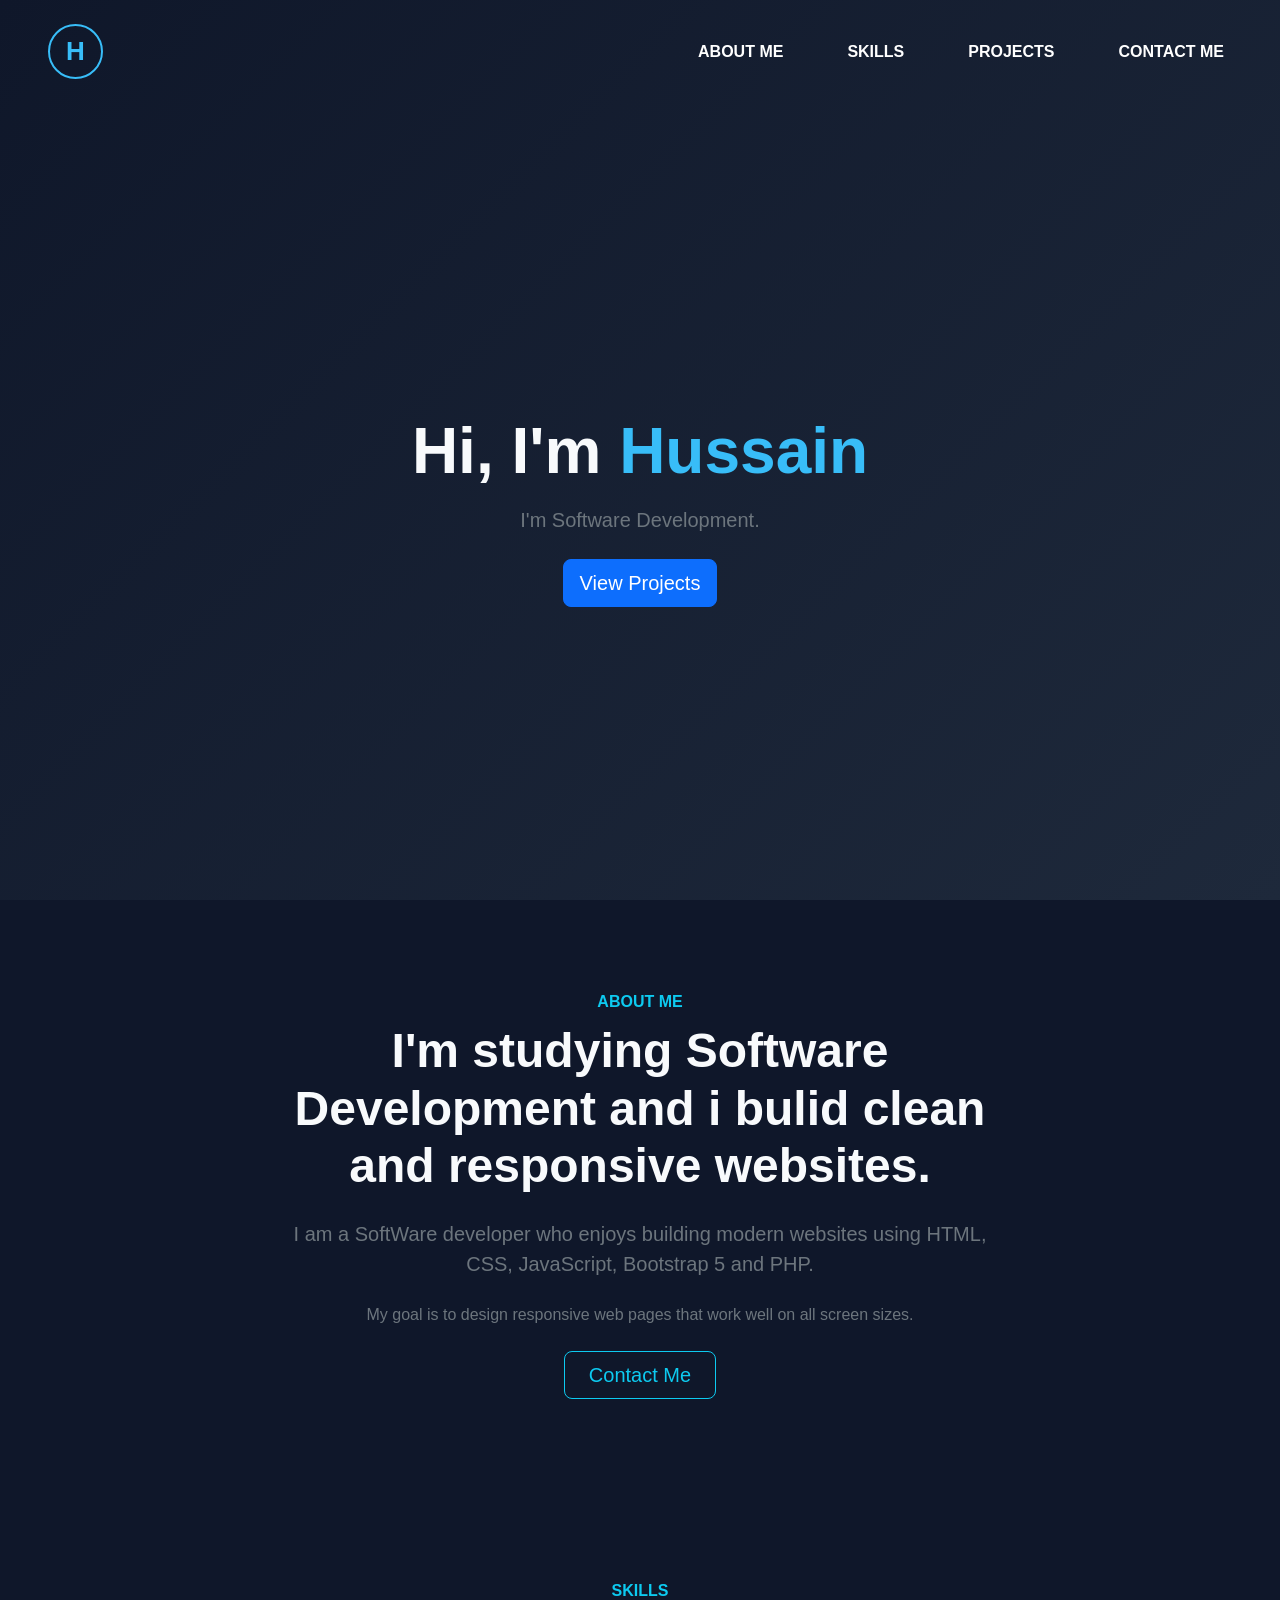
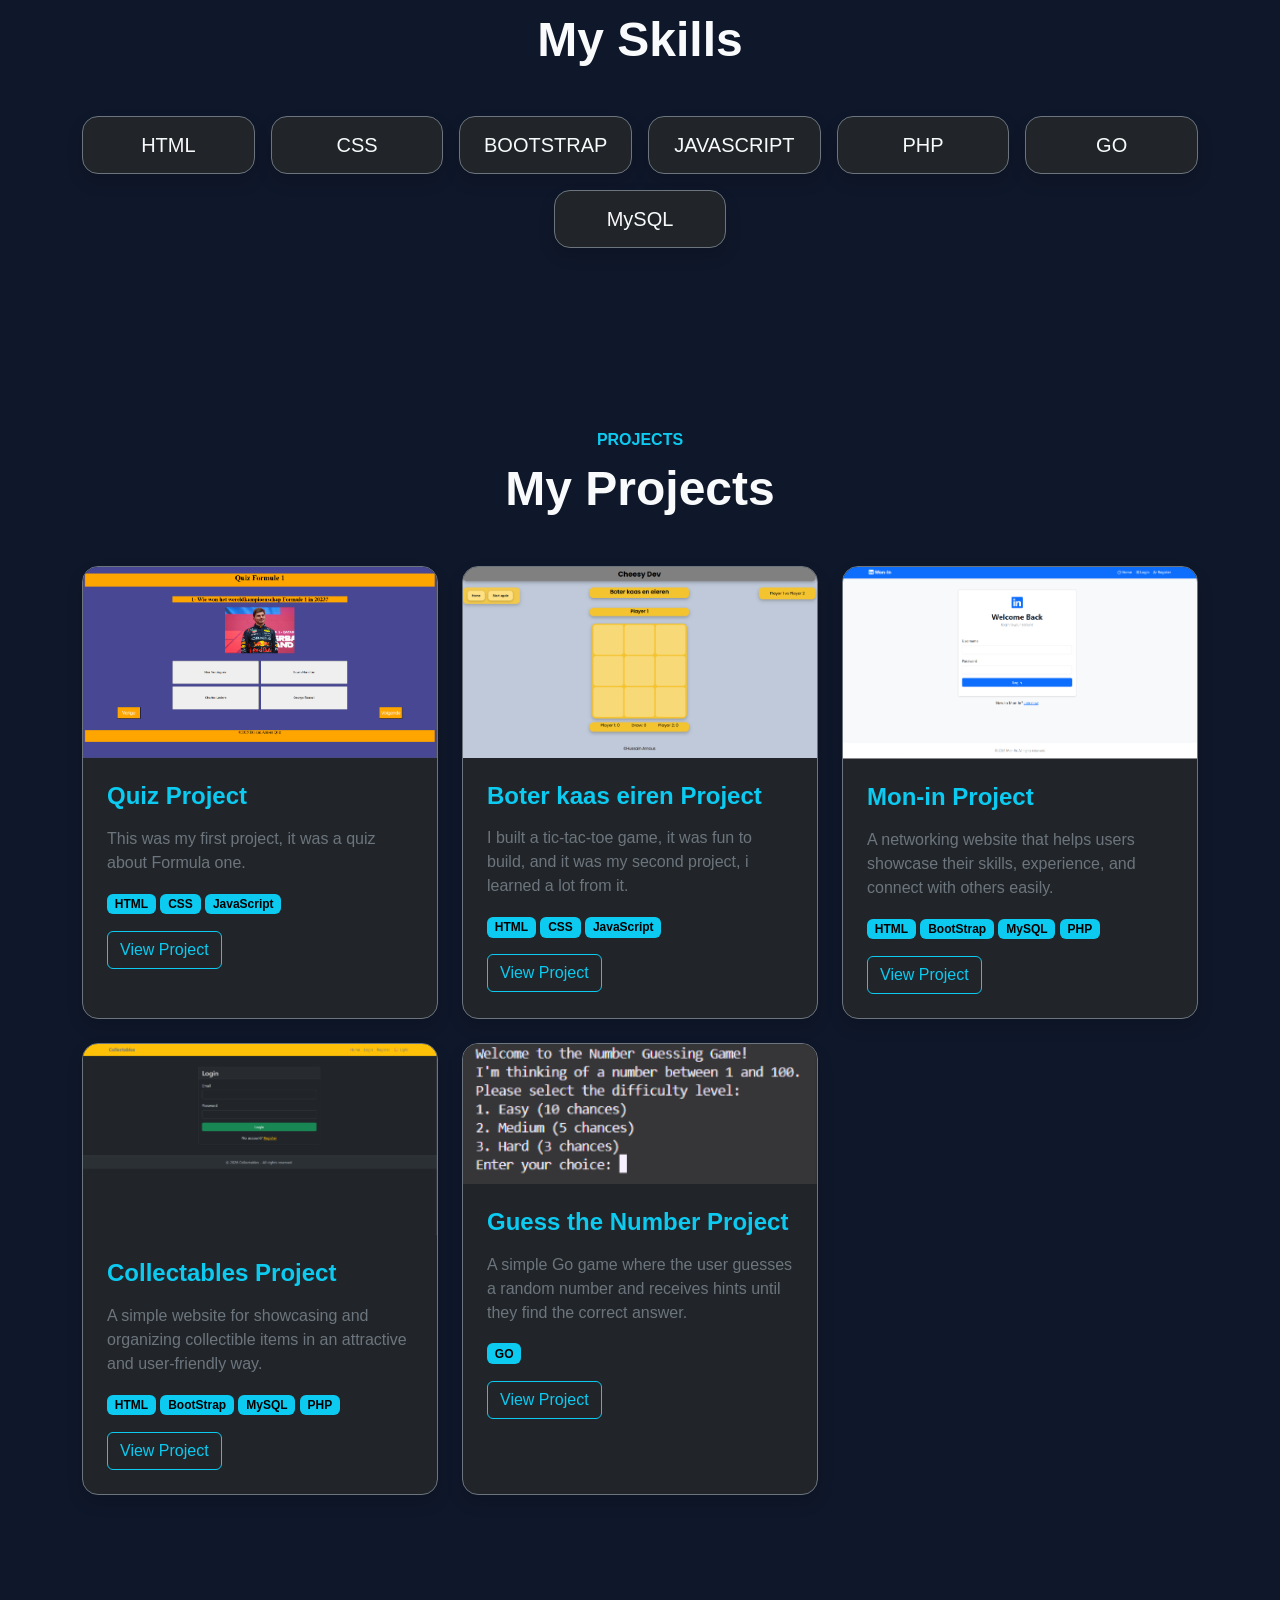
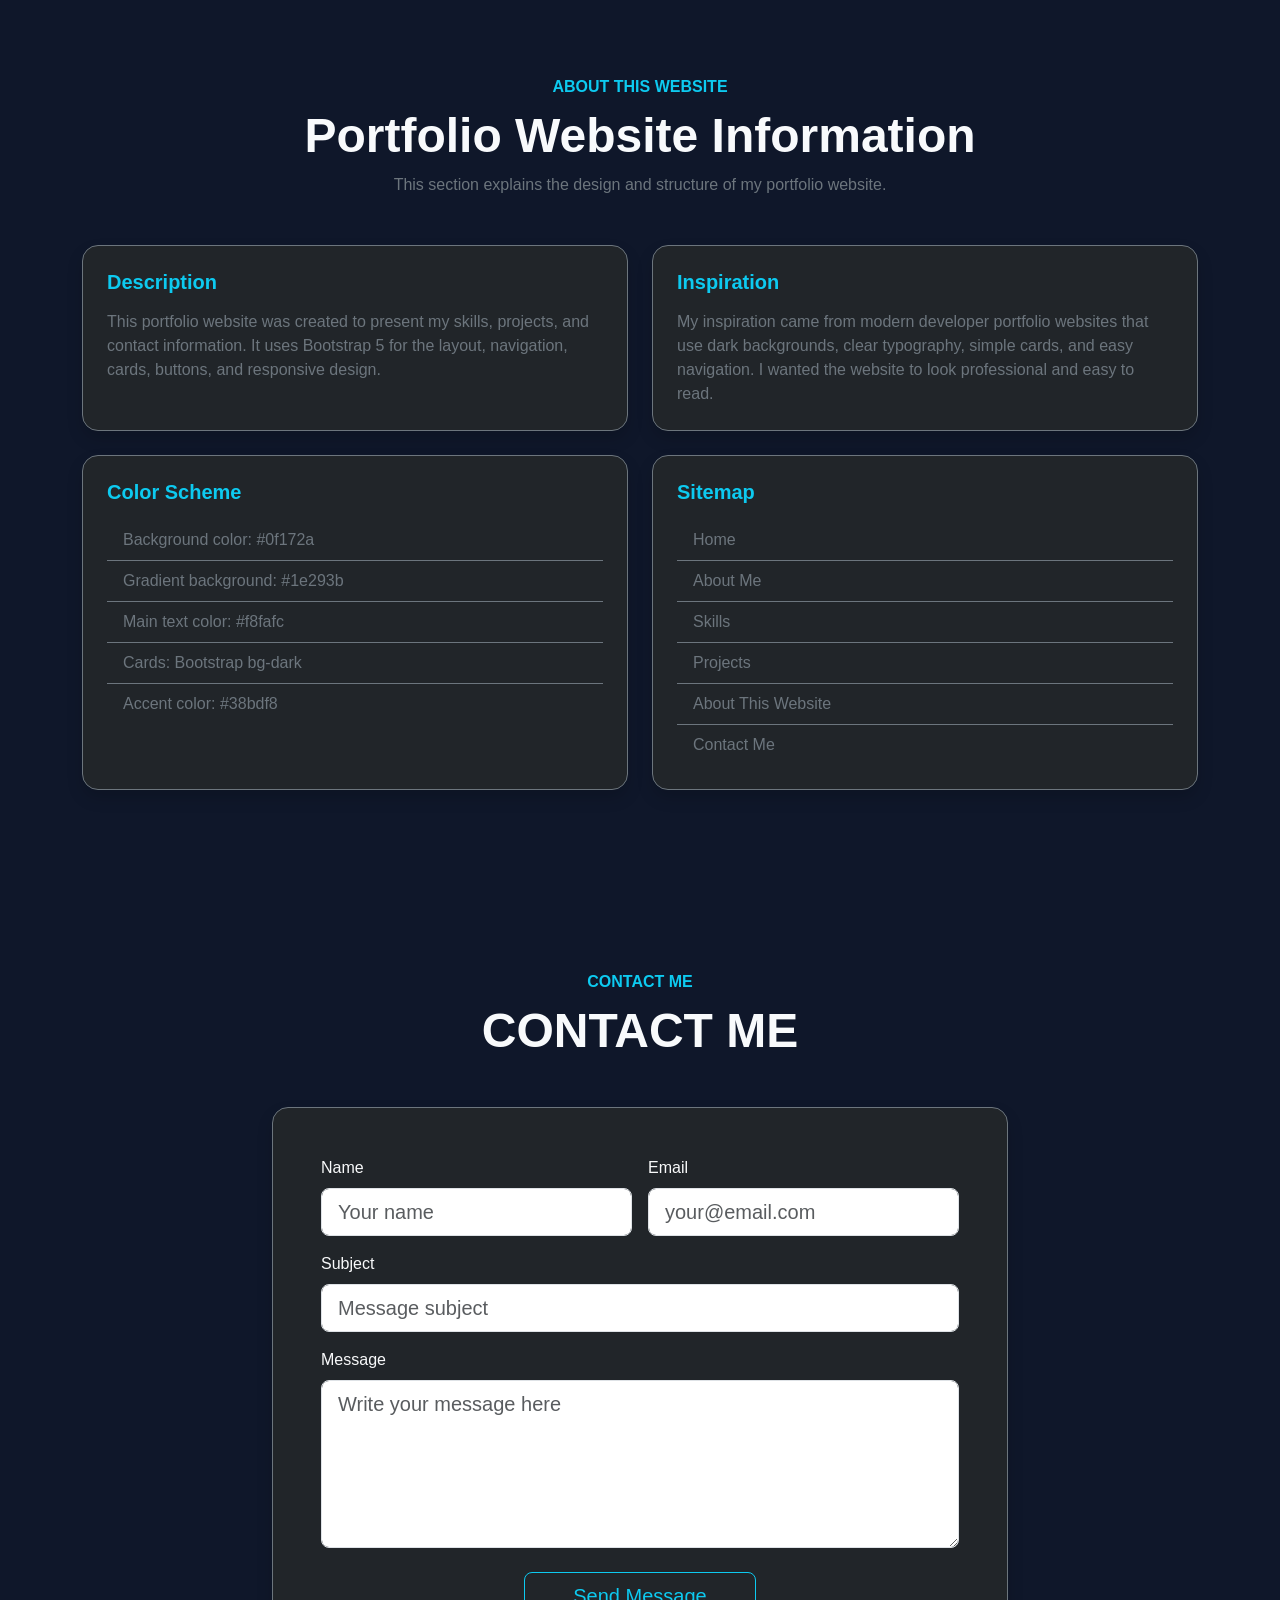
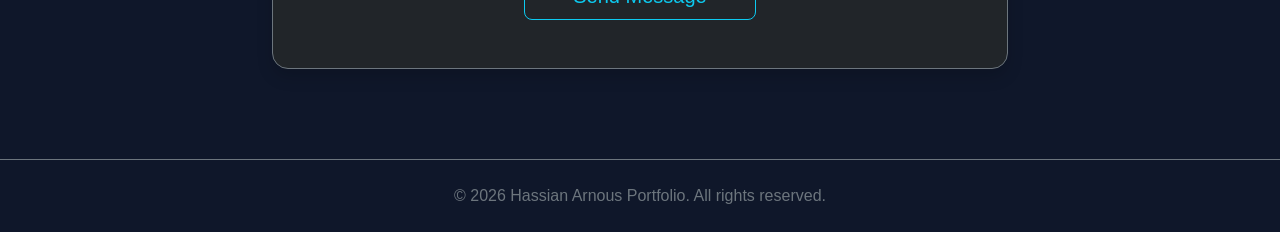
<file: index.html>
<!DOCTYPE html>
<html lang="en">
<head>
    <meta charset="UTF-8">
    <meta name="viewport" content="width=device-width, initial-scale=1.0">
    <title>Portfolio | Hussain Arnous</title>
    <link href="https://cdn.jsdelivr.net/npm/bootstrap@5.3.8/dist/css/bootstrap.min.css" rel="stylesheet" integrity="sha384-sRIl4kxILFvY47J16cr9ZwB07vP4J8+LH7qKQnuqkuIAvNWLzeN8tE5YBujZqJLB" crossorigin="anonymous">

    <link rel="stylesheet" href="style.css">

    <!-- Bootstrap icons -->
     <link
    rel="stylesheet"
    href="https://cdn.jsdelivr.net/npm/bootstrap-icons@1.11.3/font/bootstrap-icons.css"
  />
</head>
<body>

    <!-- Navbar en Logo  -->

    <nav class="navbar navbar-expand-lg navbar-dark fixed-top bg-transparent py-4">
  <div class="container-fluid px-4 px-lg-5">

    <a class="navbar-brand logo-circle d-flex align-items-center justify-content-center fw-bold" href="#home">
  H
</a>

    <button
      class="navbar-toggler"
      type="button"
      data-bs-toggle="collapse"
      data-bs-target="#navbarMenu"
    >
      <span class="navbar-toggler-icon"></span>
    </button>

    <div class="collapse navbar-collapse" id="navbarMenu">
      <ul class="navbar-nav ms-auto gap-lg-5">
        <li class="nav-item">
          <a class="nav-link text-white fw-semibold text-uppercase" href="#about">ABOUT ME</a>
        </li>

        <li class="nav-item">
          <a class="nav-link text-white fw-semibold text-uppercase" href="#skills">SKILLS</a>
        </li>

        <li class="nav-item">
          <a class="nav-link text-white fw-semibold text-uppercase" href="#projects">PROJECTS</a>
        </li>

        <li class="nav-item">
          <a class="nav-link text-white fw-semibold text-uppercase" href="#contact">CONTACT ME</a>
        </li>
      </ul>
    </div>

  </div>
</nav>

<!-- hero section -->

<section id="home" class="hero-section d-flex align-items-center">
  <div class="container text-center">
    <h1 class="display-3 fw-bold mb-3">
      Hi, I'm <span class="accent-text">Hussain</span>
    </h1>

    <p class="lead text-secondary mb-4">
      I'm  Software Development.
    </p>

    <a href="#projects" class="btn btn-primary btn-lg">
      View Projects
    </a>
  </div>
</section>

<!-- About me section -->

<section id="about" class="section-space">
  <div class="container">
    <div class="row justify-content-center text-center">

      <div class="col-lg-8">
        <p class="text-info fw-bold mb-2">ABOUT ME</p>

        <h2 class="display-5 fw-bold mb-4">
          I'm studying Software Development and i bulid clean and responsive websites.
        </h2>

        <p class="lead text-secondary mb-4">
          I am a SoftWare developer who enjoys building modern websites using
          HTML, CSS, JavaScript, Bootstrap 5 and PHP.
        </p>

        <p class="text-secondary mb-4">
          My goal is to design responsive web pages
          that work well on all screen sizes.
        </p>

        <a href="#contact" class="btn btn-outline-info btn-lg px-4">
          Contact Me
        </a>
      </div>

    </div>
  </div>
</section>

<!-- Skills section  -->

<section id="skills" class="section-space">
  <div class="container">

    <div class="text-center mb-5">
      <p class="text-info fw-bold mb-2">SKILLS</p>
      <h2 class="display-5 fw-bold">My Skills</h2>
    </div>

    <div class="row justify-content-center g-3">

      <div class="col-6 col-md-4 col-lg-2">
        <div class="card bg-dark text-light border-secondary text-center rounded-4 shadow h-100">
          <div class="card-body">
            <h3 class="fs-5 mb-0">HTML</h3>
          </div>
        </div>
      </div>

      <div class="col-6 col-md-4 col-lg-2">
        <div class="card bg-dark text-light border-secondary text-center rounded-4 shadow h-100">
          <div class="card-body">
            <h3 class="fs-5 mb-0">CSS</h3>
          </div>
        </div>
      </div>

      <div class="col-6 col-md-4 col-lg-2">
        <div class="card bg-dark text-light border-secondary text-center rounded-4 shadow h-100">
          <div class="card-body">
            <h3 class="fs-5 mb-0">BOOTSTRAP</h3>
          </div>
        </div>
      </div>

      <div class="col-6 col-md-4 col-lg-2">
        <div class="card bg-dark text-light border-secondary text-center rounded-4 shadow h-100">
          <div class="card-body">
            <h3 class="fs-5 mb-0">JAVASCRIPT</h3>
          </div>
        </div>
      </div>

      <div class="col-6 col-md-4 col-lg-2">
        <div class="card bg-dark text-light border-secondary text-center rounded-4 shadow h-100">
          <div class="card-body">
            <h3 class="fs-5 mb-0">PHP</h3>
          </div>
        </div>
      </div>

      
      <div class="col-6 col-md-4 col-lg-2">
        <div class="card bg-dark text-light border-secondary text-center rounded-4 shadow h-100">
          <div class="card-body">
            <h3 class="fs-5 mb-0">GO</h3>
          </div>
        </div>
      </div>

      <div class="col-6 col-md-4 col-lg-2">
        <div class="card bg-dark text-light border-secondary text-center rounded-4 shadow h-100">
          <div class="card-body">
            <h3 class="fs-5 mb-0">MySQL</h3>
          </div>
        </div>
      </div>

    </div>

  </div>
</section>

<!-- Projects -->

<section id="projects" class="section-space">
  <div class="container">

    <div class="text-center mb-5">
      <p class="text-info fw-bold mb-2">PROJECTS</p>
      <h2 class="display-5 fw-bold">My Projects</h2>
    </div>

    <div class="row g-4">

      <!-- Project 1 -->
      <div class="col-md-6 col-lg-4">
        <div class="card bg-dark text-light border-secondary rounded-4 shadow h-100 overflow-hidden">
          <img
            src="img/quiz.png.png"
            class="card-img-top"
            alt="quiz project"
          >

          <div class="card-body p-4">
            <h3 class="fs-4 fw-bold text-info mb-3">Quiz Project</h3>
            <p class="text-secondary">
              This was my first project, it was a quiz about Formula one.
            </p>

            <div class="mb-3">
              <span class="badge text-bg-info">HTML</span>
              <span class="badge text-bg-info">CSS</span>
              <span class="badge text-bg-info">JavaScript</span>
            </div>

            <a href="projects/quiz/index.html" class="btn btn-outline-info">View Project</a>
          </div>
        </div>
      </div>

      <!-- Project 2 -->
      <div class="col-md-6 col-lg-4">
        <div class="card bg-dark text-light border-secondary rounded-4 shadow h-100 overflow-hidden">
          <img
            src="img/x-o.png"
            class="card-img-top"
            alt="X and O project"
          >

          <div class="card-body p-4">
            <h3 class="fs-4 fw-bold text-info mb-3">Boter kaas eiren Project</h3>
            <p class="text-secondary">
              I built a tic-tac-toe game, it was fun to build, and it was my second project, i learned a lot from it.
            </p>

            <div class="mb-3">
              <span class="badge text-bg-info">HTML</span>
              <span class="badge text-bg-info">CSS</span>
              <span class="badge text-bg-info">JavaScript</span>
            </div>

            <a href="projects/xo/index.html" class="btn btn-outline-info">View Project</a>
          </div>
        </div>
      </div>

      <!-- Project 3 -->
      <div class="col-md-6 col-lg-4">
        <div class="card bg-dark text-light border-secondary rounded-4 shadow h-100 overflow-hidden">
          <img
            src="img/monin.png"
            class="card-img-top"
            alt="Mon-in project"
          >

          <div class="card-body p-4">
            <h3 class="fs-4 fw-bold text-info mb-3">Mon-in Project</h3>
            <p class="text-secondary">
              A  networking website that helps users showcase their skills, experience, and connect with others easily.

            </p>

            <div class="mb-3">
              <span class="badge text-bg-info">HTML</span>
              <span class="badge text-bg-info">BootStrap</span>
              <span class="badge text-bg-info">MySQL</span>
              <span class="badge text-bg-info">PHP</span>
            </div>

            <a href="projects/mon/index.php" class="btn btn-outline-info">View Project</a>
          </div>
        </div>
      </div>

      <!-- Project 4 -->

            <div class="col-md-6 col-lg-4">
        <div class="card bg-dark text-light border-secondary rounded-4 shadow h-100 overflow-hidden">
          <img
            src="img/col.png"
            class="card-img-top"
            alt="Collectables"
          >

          <div class="card-body p-4">
            <h3 class="fs-4 fw-bold text-info mb-3">Collectables Project</h3>
            <p class="text-secondary">
              A simple website for showcasing and organizing collectible items in an attractive and user-friendly way.
            </p>

            <div class="mb-3">
              <span class="badge text-bg-info">HTML</span>
              <span class="badge text-bg-info">BootStrap</span>
              <span class="badge text-bg-info">MySQL</span>
              <span class="badge text-bg-info">PHP</span>
            </div>

            <a href="projects/col/index.php" class="btn btn-outline-info">View Project</a>
          </div>
        </div>
      </div>

      <!-- project 5 -->

                  <div class="col-md-6 col-lg-4">
        <div class="card bg-dark text-light border-secondary rounded-4 shadow h-100 overflow-hidden">
          <img
            src="img/game.png"
            class="card-img-top"
            alt="Collectables"
          >

          <div class="card-body p-4">
            <h3 class="fs-4 fw-bold text-info mb-3">Guess the Number Project</h3>
            <p class="text-secondary">
              A simple Go game where the user guesses a random number and receives hints until they find the correct answer.

            </p>

            <div class="mb-3">
              <span class="badge text-bg-info">GO</span>

            </div>

            <a href="" class="btn btn-outline-info">View Project</a>
          </div>
        </div>
      </div>
      

    </div>

  </div>
</section>

<!-- About website -->

 <section id="website-info" class="section-space">
  <div class="container">

    <div class="text-center mb-5">
      <p class="text-info fw-bold mb-2">ABOUT THIS WEBSITE</p>
      <h2 class="display-5 fw-bold">Portfolio Website Information</h2>
      <p class="text-secondary">
        This section explains the design and structure of my portfolio website.
      </p>
    </div>

    <div class="row g-4">

      <!-- Description -->
      <div class="col-md-6">
        <div class="card bg-dark text-light border-secondary rounded-4 shadow h-100">
          <div class="card-body p-4">
            <h3 class="fs-5 text-info fw-bold mb-3">Description</h3>
            <p class="text-secondary mb-0">
        This portfolio website was created to present my skills, projects,
        and contact information. It uses Bootstrap 5 for the layout,
        navigation, cards, buttons, and responsive design.
            </p>
          </div>
        </div>
      </div>

      <!-- Inspiration -->
      <div class="col-md-6">
        <div class="card bg-dark text-light border-secondary rounded-4 shadow h-100">
          <div class="card-body p-4">
            <h3 class="fs-5 text-info fw-bold mb-3">Inspiration</h3>
            <p class="text-secondary mb-0">
              My inspiration came from modern developer portfolio websites
              that use dark backgrounds, clear typography, simple cards,
              and easy navigation. I wanted the website to look professional
              and easy to read.
            </p>
          </div>
        </div>
      </div>

      <!-- Color Scheme -->
      <div class="col-md-6">
        <div class="card bg-dark text-light border-secondary rounded-4 shadow h-100">
          <div class="card-body p-4">
            <h3 class="fs-5 text-info fw-bold mb-3">Color Scheme</h3>

            <ul class="list-group list-group-flush">
              <li class="list-group-item bg-dark text-secondary border-secondary">
                Background color: #0f172a
              </li>
              <li class="list-group-item bg-dark text-secondary border-secondary">
                Gradient background: #1e293b
              </li>
              <li class="list-group-item bg-dark text-secondary border-secondary">
                Main text color: #f8fafc
              </li>
              <li class="list-group-item bg-dark text-secondary border-secondary">
                Cards: Bootstrap bg-dark
              </li>
              <li class="list-group-item bg-dark text-secondary border-secondary">
                Accent color: #38bdf8
              </li>
            </ul>
          </div>
        </div>
      </div>

      <!-- Sitemap -->
      <div class="col-md-6">
        <div class="card bg-dark text-light border-secondary rounded-4 shadow h-100">
          <div class="card-body p-4">
            <h3 class="h5 text-info fw-bold mb-3">Sitemap</h3>

            <ul class="list-group list-group-flush">
              <li class="list-group-item bg-dark text-secondary border-secondary">
                Home
              </li>
              <li class="list-group-item bg-dark text-secondary border-secondary">
                About Me
              </li>
              <li class="list-group-item bg-dark text-secondary border-secondary">
                Skills
              </li>
              <li class="list-group-item bg-dark text-secondary border-secondary">
                Projects
              </li>
              <li class="list-group-item bg-dark text-secondary border-secondary">
                About This Website
              </li>
              <li class="list-group-item bg-dark text-secondary border-secondary">
                Contact Me
              </li>
            </ul>
          </div>
        </div>
      </div>

    </div>

  </div>
</section>

<!-- form -->

<section id="contact" class="section-space">
  <div class="container">

    <div class="text-center mb-5">
      <p class="text-info fw-bold mb-2">CONTACT ME</p>
      <h2 class="display-5 fw-bold">CONTACT ME</h2>
    </div>

    <div class="row justify-content-center">
      <div class="col-lg-8">

        <form class="card bg-dark text-light border-secondary rounded-4 shadow p-4 p-md-5">

          <div class="row g-3">

            <div class="col-md-6">
              <label for="name" class="form-label">Name</label>
              <input
                type="text"
                class="form-control form-control-lg"
                id="name"
                placeholder="Your name"
              >
            </div>

            <div class="col-md-6">
              <label for="email" class="form-label">Email</label>
              <input
                type="email"
                class="form-control form-control-lg"
                id="email"
                placeholder="your@email.com"
              >
            </div>

            <div class="col-12">
              <label for="subject" class="form-label">Subject</label>
              <input
                type="text"
                class="form-control form-control-lg"
                id="subject"
                placeholder="Message subject"
              >
            </div>

            <div class="col-12">
              <label for="message" class="form-label">Message</label>
              <textarea
                class="form-control form-control-lg"
                id="message"
                rows="5"
                placeholder="Write your message here"
              ></textarea>
            </div>

            <div class="col-12 text-center mt-4">
              <button type="submit" class="btn btn-outline-info btn-lg px-5">
                Send Message
              </button>
            </div>

          </div>

        </form>

      </div>
    </div>

  </div>
</section>

<!-- footer -->

<footer class="py-4 border-top border-secondary">
  <div class="container text-center">
    <p class="mb-0 text-secondary">
      © 2026 Hassian Arnous Portfolio. All rights reserved.
    </p>
  </div>
</footer>


<script src="main.js"></script>
    <script src="https://cdn.jsdelivr.net/npm/bootstrap@5.3.8/dist/js/bootstrap.bundle.min.js" integrity="sha384-FKyoEForCGlyvwx9Hj09JcYn3nv7wiPVlz7YYwJrWVcXK/BmnVDxM+D2scQbITxI" crossorigin="anonymous"></script>
</body>
</html>
</file>
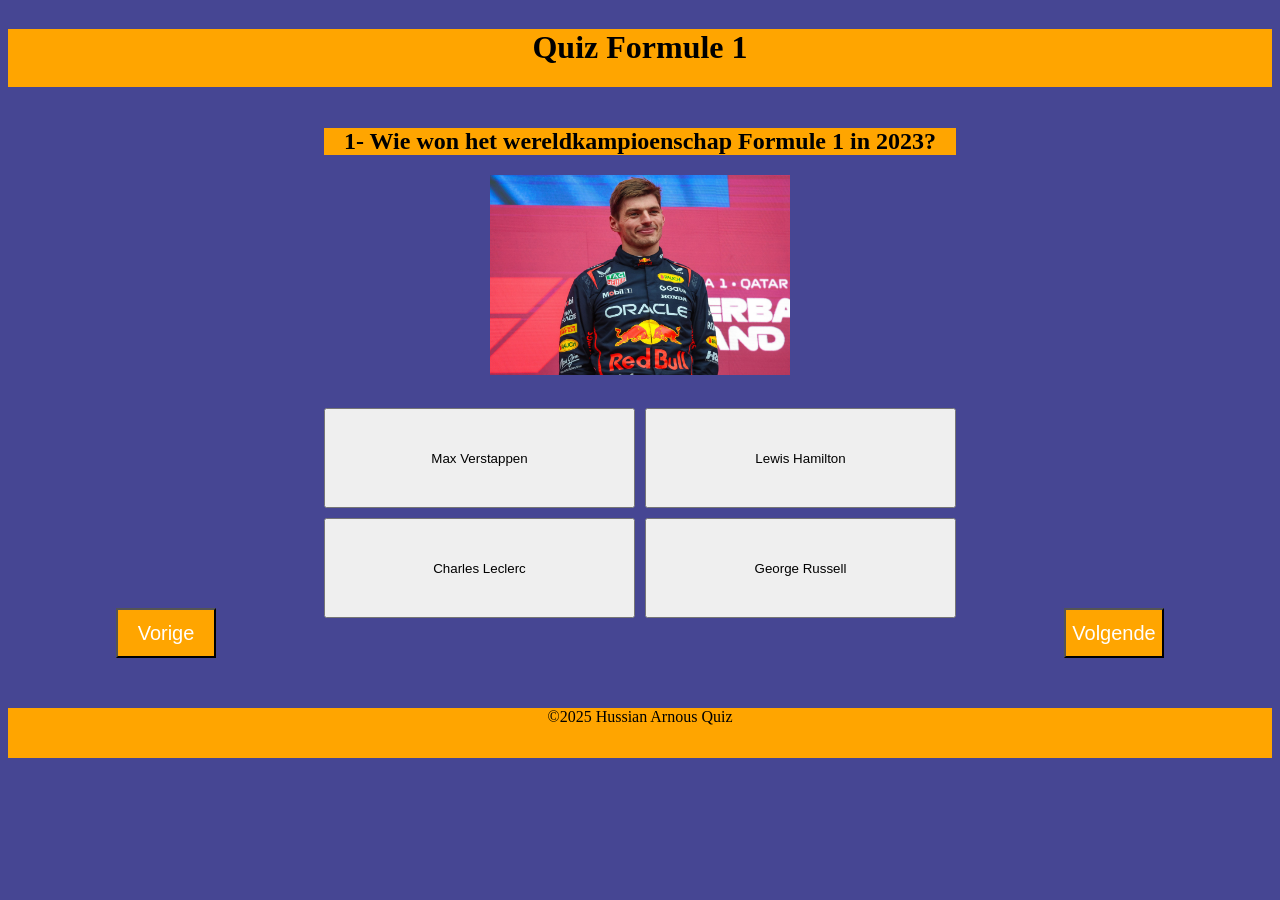
<file: projects/quiz/index.html>
<!DOCTYPE html>
<html lang="en">
<head>
    <meta charset="UTF-8">
    <meta name="viewport" content="width=device-width, initial-scale=1.0">
    <title>Quiz</title>
    <link rel="stylesheet" href="css/styles.css">
</head>
<body>
    <div id="quiz-con">
        <h1>Quiz Formule 1</h1>
    
    <div id="vragen-con" class="vraag">
        <h2 id="vragen-text">vraag</h2>
        <img  id="foto-1" src="" alt="foto">
    </div>
    <div id="antwoorden-btn" class="ant-btn">
        <button  id="ant1">beantwoord1</button>
        <button  id="ant2">beantwoord2</button>
        <button  id="ant3">beantwoord3</button>
        <button  id="ant4">beantwoord4</button>
    </div>
    <div id="controls" class="controls-class">
        <p id="result-msg" class="res-msg">Score</p>
    
        <button id="next-button">Volgende</button>
        <button id="back-button">Vorige</button>

    </div>

    <footer>&copy;2025 Hussian Arnous Quiz</footer>
    </div>
    <script src="js/script.js"></script>
</body>
</html>
</file>
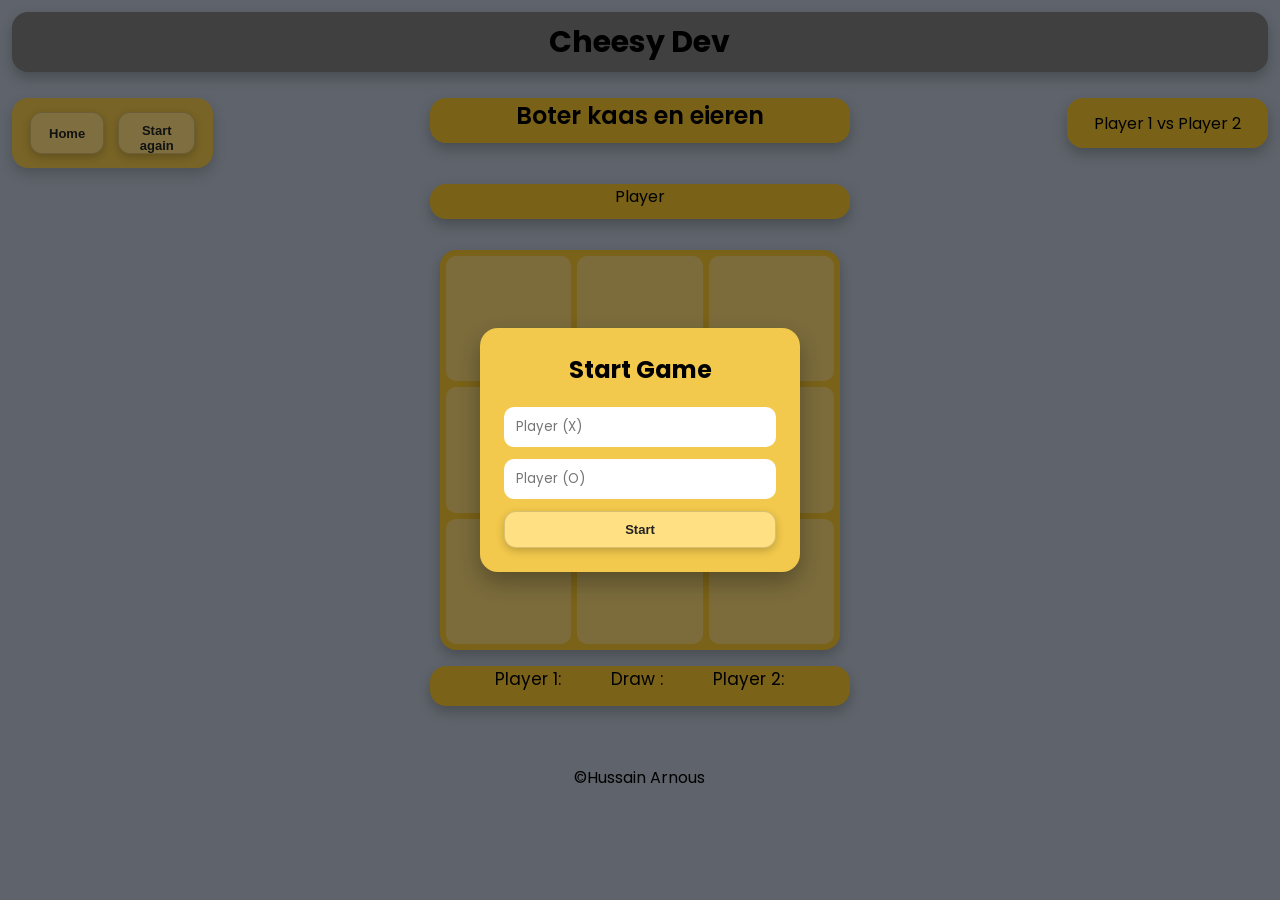
<file: projects/xo/index.html>
<!DOCTYPE html>
<html lang="en">
<head>
    <meta charset="UTF-8">
    <meta name="viewport" content="width=device-width, initial-scale=1.0">
    <title>X en O speeltje.</title>
    <link rel="stylesheet" href="style.css">
    <link href="https://fonts.googleapis.com/css2?family=Poppins:wght@400;600;700&display=swap" rel="stylesheet">

</head>
<body>
    <div class="pagina">
    <header>
        <h1 class="head">Cheesy Dev</h1>
    </header>

    <div class="box">
        <div class="cell"></div>
        <div class="cell"></div>
        <div class="cell"></div>
        <div class="cell"></div>
        <div class="cell"></div>
        <div class="cell"></div>
        <div class="cell"></div>
        <div class="cell"></div>
        <div class="cell"></div>
   </div>

    <div class="main"> 
        <h2>Boter kaas en eieren</h2>
        </div>

        <div class="wie-tegen" id="players">Player 1 vs Player 2</div>

        <div class="top-buttons">
            <button class="btn">Home</button>
            <button class="btn restart" id="restartBtn">Start again</button>
        </div>

        <div class="wie-speelt" id="status">Player</div>

        <div class="hele">
        <div class="sp1">Player 1:</div>
        <div class="draw">Draw :</div>
        <div class="sp2">Player 2:</div>
        
        </div>

    <footer>&copy;Hussain Arnous</footer>
    </div>

<div class="modal" id="startmodal">
  <div class="modal-box">
    <h2>Start Game</h2>

    <input id="playerX" type="text" placeholder="Player (X)">
    <input id="playerO" type="text" placeholder="Player (O)">

    <button id="startbtn" class="btn">Start</button>
  </div>
</div>

    <script src="main.js"></script>
</body>
</html>
</file>
<file: style.css>
body {
  font-family: Arial, sans-serif;
  background-color: #0f172a;
  color: #f8fafc;
}

.logo-circle {
  width: 55px;
  height: 55px;
  border: 2px solid #38bdf8;
  border-radius: 50%;
  color: #38bdf8;
  font-size: 26px;
  text-decoration: none;
}

.logo-circle:hover {
  color: #ffffff;
  border-color: #ffffff;
}

.logo-box:hover,
.nav-link:hover,
.accent-text {
  color: #38bdf8 !important;
}

.hero-section {
  min-height: 100vh;
  padding-top: 120px;
  background: linear-gradient(135deg, #0f172a, #1e293b);
}

.section-space {
  padding: 90px 0;
}

.navbar {
  transition: transform 0.3s ease;
}

.navbar-hidden {
  transform: translateY(-100%);
}
</file>
<file: projects/quiz/css/styles.css>
#quiz-con{
    display: grid;
    grid-template-columns: 1fr 2fr 1fr;
    grid-template-rows: 100px  300px 200px 100px 50px;
    grid-template-areas: 
    "h1 h1 h1"
    ". vc ."
    ". ant ."
    "cn cn cn"
    "ft ft ft";
}
body{
    background-color: rgba(10, 10, 112, 0.751);
}


#vragen-con{
    grid-area: vc;
    text-align: center;

}

h1{
    grid-area: h1;
    background-color: orange;
    text-align: center;
}

h2{
    grid-area: h2;
    background-color: orange;
    text-align: center;
}

#antwoorden-btn{
    display: grid;
    grid-template-columns: 1fr 1fr;
    grid-template-rows: 100px 100px;
    grid-template-areas: 
    "b1 b2"
    "b3 b4";
    gap: 10px;
    
}
.ant-btn{
    grid-area: ant;
}

#controls{
    display: grid;
    grid-template-columns: 1fr 2fr 1fr;
    grid-template-rows: 50px;
    grid-template-areas: 
    "vor re vol";
    grid-area: cn;
}

#next-button{
    grid-area: vol;
}

#back-button{
    grid-area: vor;
}

#result-msg{
    grid-area: re;
}

#controls > p{
    margin: auto;
    font-size: 20px;
}

footer{
    grid-area: ft;
    text-align: center;
    background-color: orange;
}

#back-button, #next-button{
    background-color: orange;
    width: 100px;
    height: 50px;
    font-size: 20px;
    margin: auto;
    color: white;
    cursor: pointer;
}

.vraag > img{
    /* width: 200px; */
    height: 200px;
}

button:hover{
    color: white;
    background-color: orange;
}
</file>
<file: projects/xo/style.css>
*{
    box-sizing: border-box;
    margin: 0;
    padding: 0;
}

body{
    background-color: #bfc9d9;
    font-family: 'Poppins', sans-serif;

}

.pagina{
    display: grid;
    width: 100%;
    max-width: 1000;
    margin: 0 ;
    grid-template-columns: 1fr 1fr 3fr 1fr;
    grid-template-rows: 70px 70px 50px auto 70px 70px;
    grid-template-areas: 
    "hd hd hd hd"
    "bt st st wet"
    ". hs hs ."
    ". bx bx ."
    ". sc sc ."
    "ft ft ft ft";
    gap: 16px;
    padding: 12px;
}

.box{
    display: grid;
    grid-template-columns: repeat(3, 1fr);
    grid-template-rows: repeat(3, 1fr);
    background-color: #f4c430;
    grid-area: bx;  
    gap: 6px;
    border-radius: 16px;
    padding: 6px;
    width: 400px;
    height: 400px;
    justify-self: center;
    align-self: center;
    
}

header{
    grid-area: hd;
    background: gray;
    display: flex;
    justify-content: center;
    align-items: center;
    font-size: 15px;
    font-weight: 700;
    height: 60px;
}

.main{
    grid-area: st;
    display: flex;
    justify-content: center;
    gap: 30px;
    background-color: #f4c430;
    height: 45px;
}

.wie-speelt{
    grid-area: hs;
    display: flex;
    justify-content: center;
    background-color: #f4c430;
    height: 35px;
    width: 50px;
}

.hele{
    grid-area: sc;
    display: flex;
    justify-content: center;
    background-color: #f4c430;
    gap: 50px;
    height: 40px;
    font-size: 17px;
}

footer{
    grid-area: ft;
    display: flex;
    align-items: center;
    justify-content: center;
    /* background-color: #f4c430; */
    height: 50px;
}




.wie-tegen{
    grid-area: wet;
    display: flex;
    justify-content: center;
    align-items: center;
    background-color: #f4c430;
    height: 50px;
}


.main,
.wie-speelt,
.hele{
  width: 420px;
  justify-self: center;
}

header,
.main,
.wie-tegen,
.wie-speelt,
.box,
.hele
{
  border-radius: 16px;
}

header,
.main,
.wie-tegen,
.wie-speelt,
.box,
.hele
{
  box-shadow: 0 6px 14px rgba(0,0,0,0.25);
}


header h1{
  font-weight: 700;
}

.main h2{
  font-weight: 600;
}

.cell{
  border-radius: 10px;
  cursor: pointer;

  display: flex;
  align-items: center;
  justify-content: center;

  font-size: 48px;
  font-weight: 700;

  transition: 0.2s;
  width: 100%;
  height: 100%;
  border-radius: 10px;
  background: rgba(255,255,255,0.35);
}

.cell:active{
    transform: scale(0.95);
}


.top-buttons{
  display: flex;
  gap: 14px;

  background-color: #f2c94c;
  padding: 14px 18px;
  border-radius: 16px;

  box-shadow: 0 6px 14px rgba(0,0,0,0.2);
}

.btn{
  padding: 10px 18px;
  font-size: 13px;
  font-weight: 600;

  border: none;              
  border-radius: 12px;

  background-color: #ffe082;
  color: #222;

  cursor: pointer;
  transition: 0.2s ease;

  box-shadow: 0 3px 8px rgba(0,0,0,0.2);
}

.btn:hover{
  transform: translateY(-2px);
  box-shadow: 0 6px 12px rgba(0,0,0,0.25);
}

.btn:active{
  transform: scale(0.95);
}

.btn{
  border: 1px solid rgba(0,0,0,0.15);
  box-shadow: 0 3px 8px rgba(0,0,0,0.2);
}

.modal{
  position: fixed;
  top: 0;
  left: 0;
  width: 100%;
  height: 100%;

  background: rgba(0,0,0,0.5);

  display: flex;
  align-items: center;
  justify-content: center;

  z-index: 1000;
}

.modal-box{
  background: #f2c94c;
  padding: 24px;
  border-radius: 18px;
  width: 320px;

  display: flex;
  flex-direction: column;
  gap: 12px;

  box-shadow: 0 10px 25px rgba(0,0,0,0.3);
}

.modal-box h2{
  text-align: center;
  margin-bottom: 8px;
}

.modal-box input{
  padding: 10px 12px;
  border-radius: 10px;
  border: none;
  outline: none;
  font-family: inherit;
}
</file>
